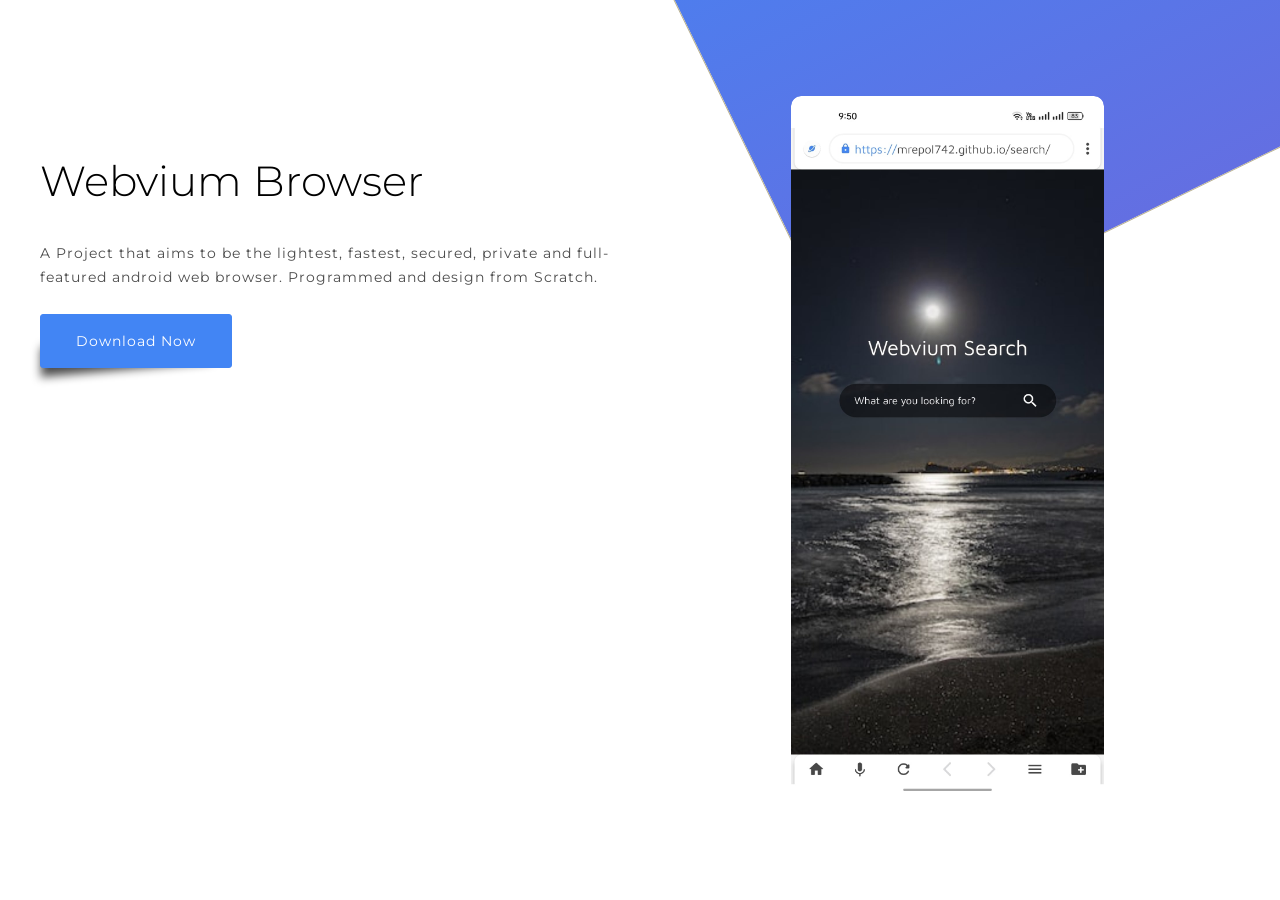
<file: index.html>
<!DOCTYPE html>
<html lang="en">
<head>
	<meta charset="UTF-8">
	<meta name="viewport" content="width=device-width, initial-scale=1.0">
	<meta property="og:url" content="https://webvium.github.io" />
	<meta property="og:type" content="website" />
	<meta property="og:title" content="Webvium Browser by Melvin Jones Gallano Repol" />
	<meta property="og:image" content="/cover.png"/>
	<title>Webvium Browser by Melvin Jones Gallano Repol</title>
	<link rel="shortcut icon" type="image/png" href="/logo.png" />
	<link rel="stylesheet" href="/index.css">
</head>
<body>
	<header class="app-header centroid">
		<aside class="app-column">
			<div class="spacerB"></div>
			<h1>Webvium Browser</h1>
			<div class="app-summary">
				A Project that aims to be the lightest, fastest, secured, private and full-featured android web browser. Programmed and design from Scratch.
			</div>
			
			<a class="app-download" href="https://mrepol742.github.io/webvium/download">
				Download Now
			</a>
		</aside>

		<aside class="app-column app-view-box">
			<div class="app-preview">
				<div class="app-background">
					<img src="/webvium.jpg" alt="Webvium Browser Screenshot" />
				</div>
			</div>
			<div class="app-folded"></div>
		</aside>
	</header>
</body>
</html>
</file>
<file: index.css>
@import url('https://fonts.googleapis.com/css2?family=Montserrat:wght@100;200;300;400;500;600;700;800;900&display=swap');

html, body{
	margin: 0;
	padding: 0;
	cursor: default;
	overflow-x: hidden;
	/* colors */
	--waya-phone-cover: transparent;
	--waya-fandango: #4285f4;
	--fandango-orange-gradient-tb: linear-gradient(0deg, #4285f4 0%, #9245da 100%);
	--fandango-orange-gradient-lr: linear-gradient(-90deg,#636fe2 0%, #4285f4 100%);
}

*{
	outline: none;
	scroll-behavior: smooth;
	-webkit-scroll-behavior: smooth;
}

a{
	text-decoration: none;
	color: inherit;
}

.centroid{
	max-width: 1200px;
	margin: auto;
}

.app-header{
	height: 88.5vh;
	padding: 15px;
	padding-top: 60px;
	display: grid;
	grid-template-columns: 1fr 1fr;
	grid-gap: 30px;
	font-family: Montserrat, sans-serif;
	font-size: 14px;
	position: relative;
}

.app-logo{
	height: 35px;
	object-fit: contain;
	position: absolute;
	top: 40px;
}

.spacerB{
	height: 60px;
}

.app-header h1{
	font-size: 3em;
	font-weight: 300;
}


.app-summary{
	margin-bottom: 25px;
	line-height: 1.7em;
	letter-spacing: 1px;
	/* font-size: 12px; */
	color: rgba(0, 0, 0, 0.7);
}

.app-download {
	padding: 17px 35px;
	text-align: center;
	color: #fff;
	background: var(--waya-fandango);
	font-size: 14px;
	letter-spacing: 1px;
	border-radius: none !important;
	border: 1px solid var(--waya-fandango);
	position: relative;
	display: table;
	border-radius: 3px;
	transition: 0.2s all linear;
	-webkit-transition: 0.2s all linear;
}

.app-download:hover{
	padding: 17px 45px;
}

.app-download:before{
	content: '';
	position: absolute;
	bottom: 10%;
	right: 10%;
	width: 90%;
	height: 30px;
	background: rgba(0, 0, 0, 0.7);
	transform-origin: right;
	transform: skewY(-5deg);
	z-index: -1;
	filter: blur(5px);
}

.app-view-box{
	display: grid;
	place-items: center;
}

.app-preview{
	position: relative;
	z-index: 34;
	margin-bottom: 20px;
	animation: 2s mildBounce infinite;
	-webkit-animation: 2s mildBounce infinite;
}

@keyframes mildBounce {
	0%, 20%, 50%, 80%, 100% {transform: translateY(0);}
	40% {transform: translateY(-15px);}
	60% {transform: translateY(-5px);}
}

.app-preview:hover{
	transform: translateY(-10px);
	-webkit-transform: translateY(-10px);
}

.app-background{
	display: table;
	background-color: transparent !important;
	border-radius: 10px;
	overflow: hidden;
	position: relative;
	z-index: 34; 
}

.app-preview img{
    background-color: transparent !important;
	height: 700px;
	object-fit: contain;
	border-radius: 10px;
	transition: 0.2s all linear;
	-webkit-transition: 0.2s all linear;
}

/* artwork */
.app-folded{
	width: 50vw;
	height: 50vw;
	background: var(--fandango-orange-gradient-lr);
	border-radius: 50px;
	border: 1px solid #b8b090;
	transform: rotate(64deg);
	position: absolute;
	z-index: -1;
	top: -45%;
	right: -5%;
	/* transition: 3s all linear; */
}

@media screen and (max-width: 999px){
	.app-header h1{
		font-size: 2.4em;
	}

	.app-preview img{
		height: 400px;
	}
}

@media screen and (max-width: 779px){
	.app-header{
		grid-template-columns: 1fr;
	}

	.app-column{
		max-width: 400px;
		margin: auto;
		margin-bottom: 30px;
	}

	.app-summary{
		font-size: 12px;
	}

	.app-preview img{
		height: 500px;
	}

	.app-folded{
		top: -55%;
		background: var(--fandango-orange-gradient-tb);
	}
}

@media screen and (max-width: 740px){
	.app-folded{
		top: -50%;
		right: -5%;
	}
}

@media screen and (max-width: 700px){
	.app-folded{
		top: -45%;
		right: -5%;
	}
}

@media screen and (max-width: 580px){
	.app-folded{
		top: -35%;
		right: -5%;
	}
}

@media screen and (max-width: 480px){
	.app-folded{
		top: -25%;
		right: -5%;
	}

	.app-header h1{
		font-size: 2.2em;
	}

	.app-download{
		width: 70%;
	}

	.app-download::before {
		bottom: 24%;
	}
}

@media screen and (max-width: 300px){
	html, body{
		min-width: 300px;
		width: 300px !important;
	}
}
</file>
